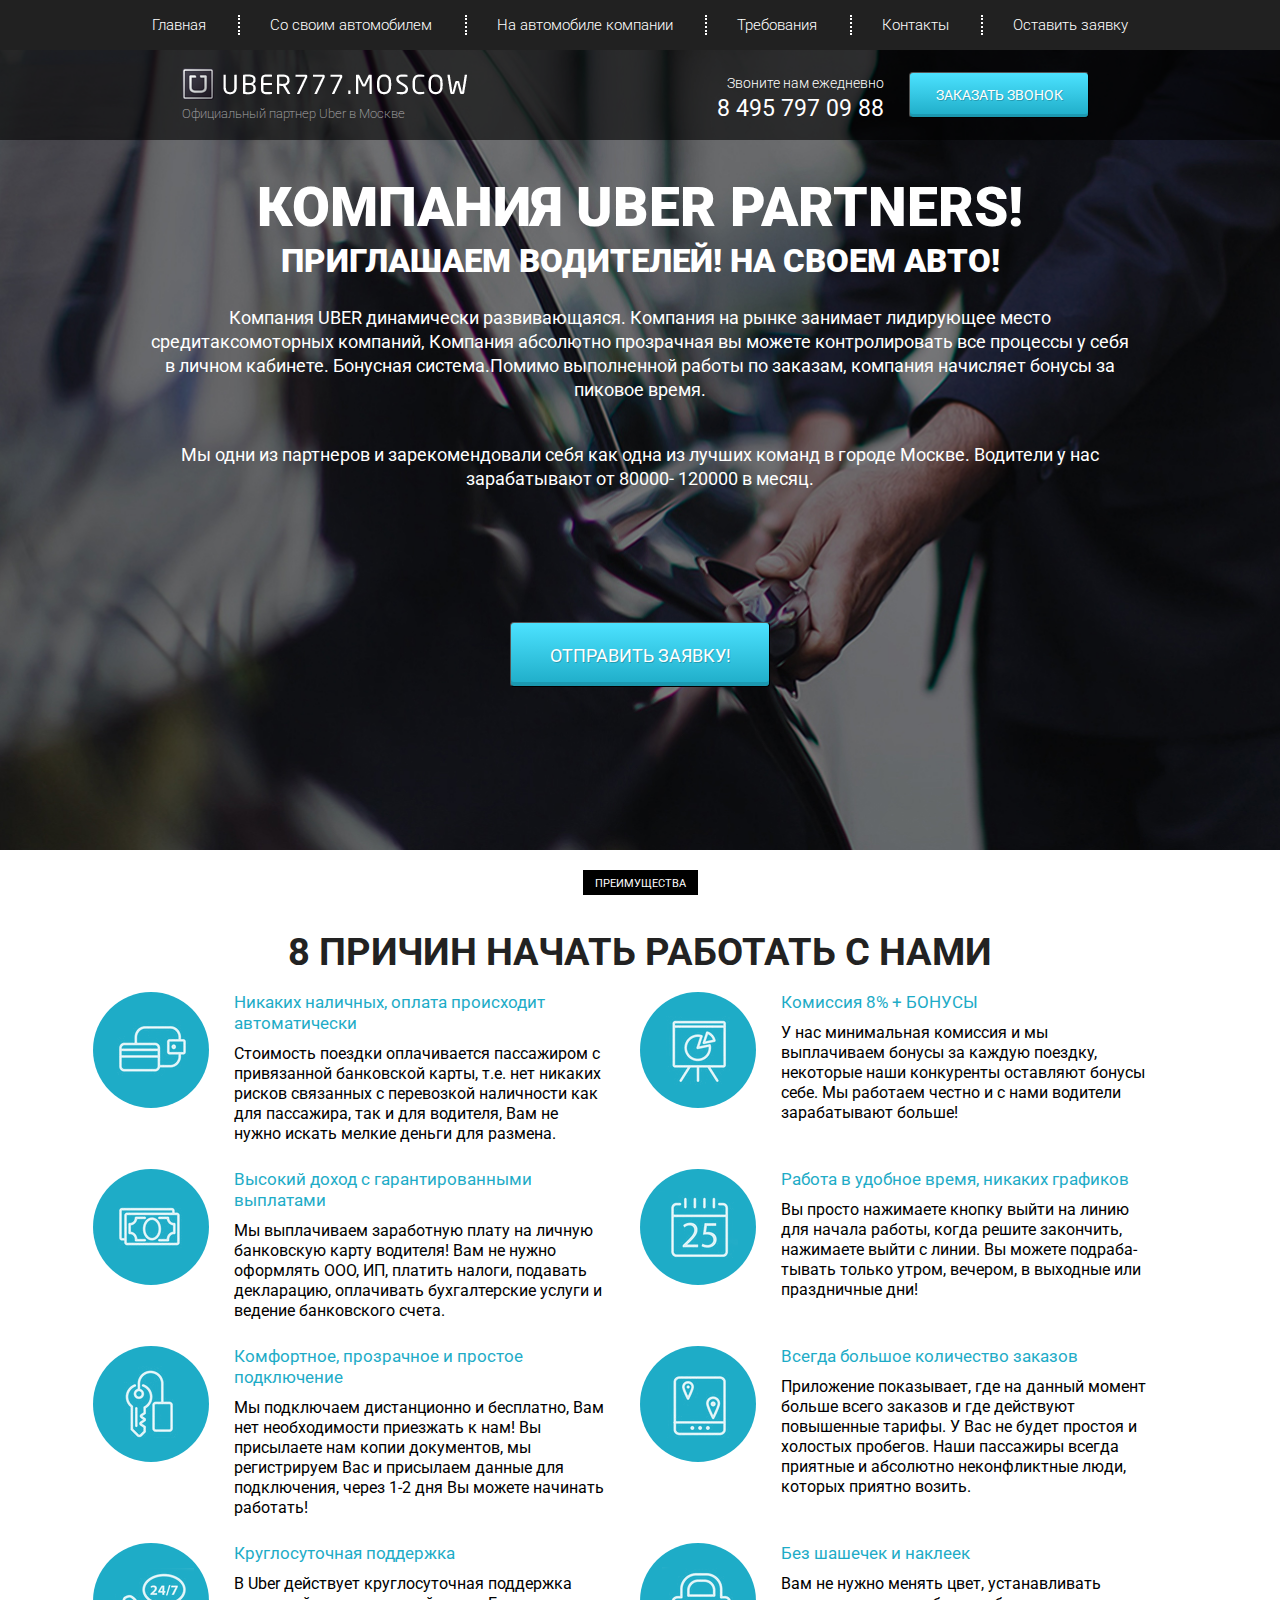
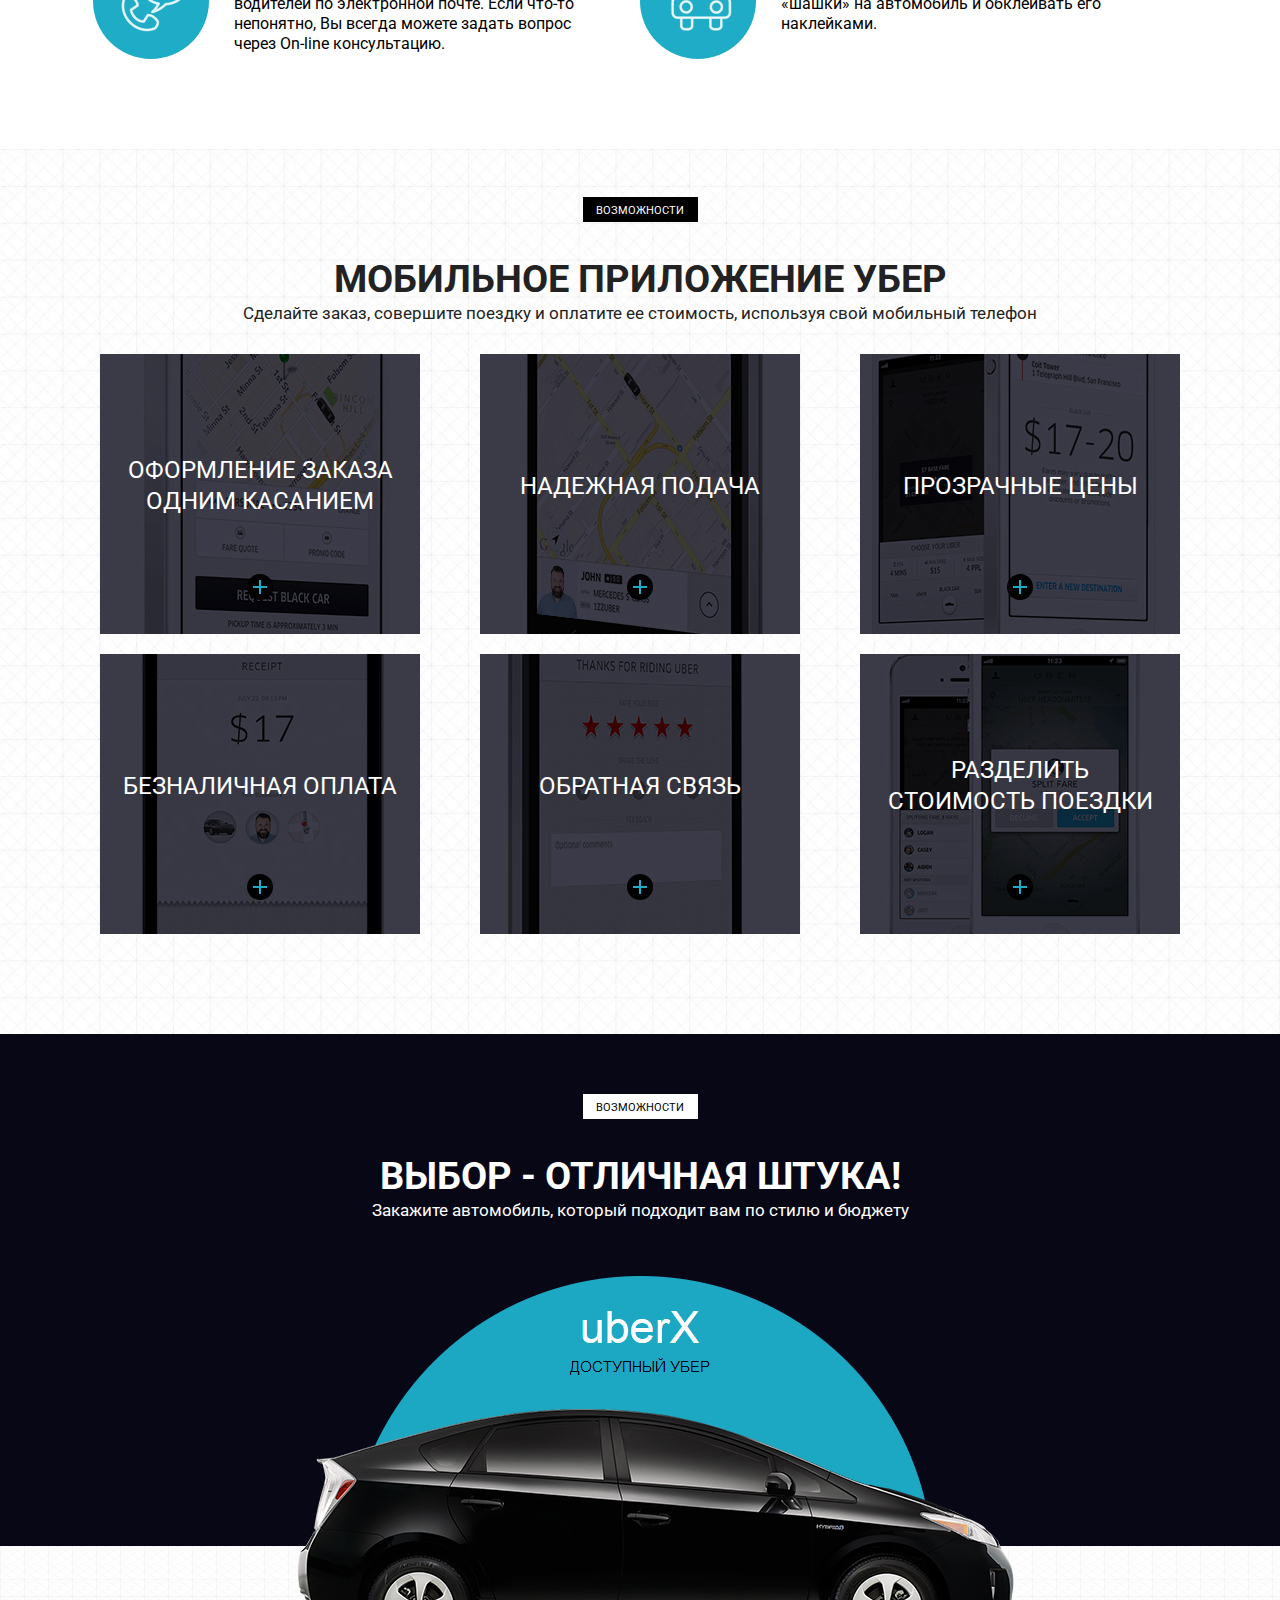
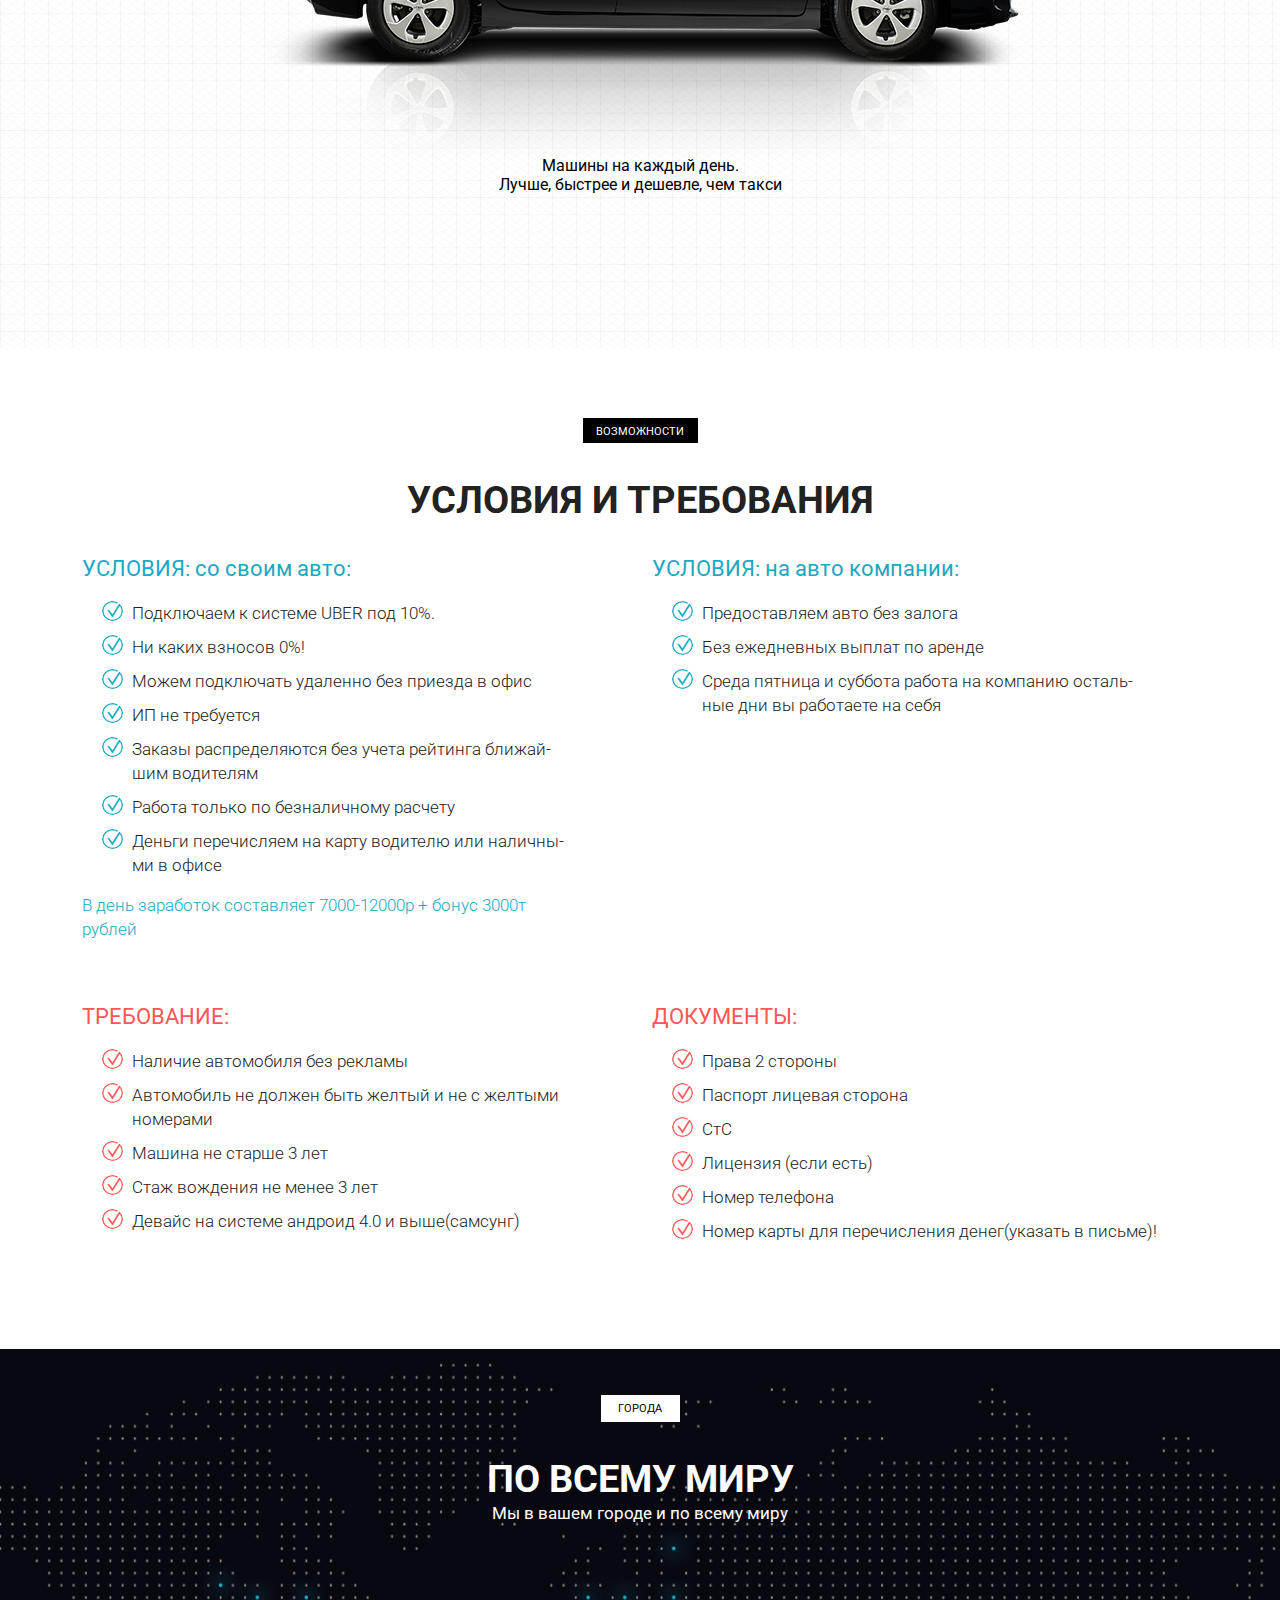
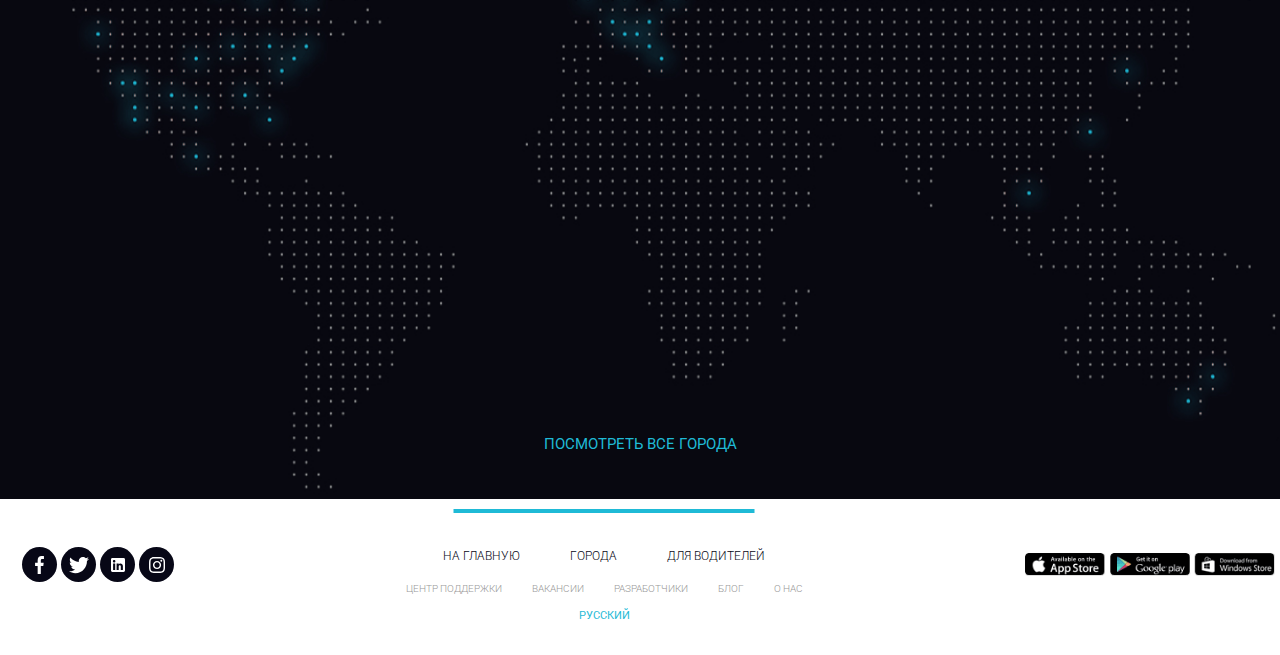
<file: src/index.html>
<!doctype html>
<html lang="ru">

<head>
  <meta charset="utf-8">
  <meta name="viewport" content="width=device-width, initial-scale=1">
  <link rel="shortcut icon" href="icons/favicon.ico" type="image/x-icon">
  <link rel="preconnect" href="https://fonts.googleapis.com">
  <link rel="preconnect" href="https://fonts.gstatic.com" crossorigin>
  <link href="https://fonts.googleapis.com/css2?family=Roboto:wght@300;400;700&display=swap" rel="stylesheet">
  <link rel="stylesheet" href="css/bootstrap-grid.min.css">
  <link rel="stylesheet" href="css/bootstrap-reboot.min.css">
  <link rel="stylesheet" href="css/style.css">
  <title>BOOTSTRAP</title>
</head>

<body>
  <header class="header">
    <div class="container">
      <nav class="menu">
        <ul class="menu__list">
          <li class="menu__list-item">
            <a href="#" class="menu__list-link">
              Главная
            </a>
          </li>
          <li class="menu__list-item">
            <a href="#require" class="menu__list-link">
              Со своим автомобилем
            </a>
          </li>
          <li class="menu__list-item">
            <a href="#require" class="menu__list-link">
              На автомобиле компании
            </a>
          </li>
          <li class="menu__list-item">
            <a href="#require" class="menu__list-link">
              Требования
            </a>
          </li>
          <li class="menu__list-item">
            <a href="#" class="menu__list-link">
              Контакты
            </a>
          </li>
          <li class="menu__list-item">
            <a href="#" class="menu__list-link">
              Оставить заявку
            </a>
          </li>
        </ul>
      </nav>
      <div class="burger">
        <span></span>
        <span></span>
        <span></span>
      </div>
    </div>
  </header>
  <section class="about" id="about">
    <div class="about__header">
      <div class="container">
        <div class="about__header-content">
          <div class="about__header-logo">
            <img class="about__header-logo-img" src="icons/logo.png" alt="Логотип">
            <p class="about__header-logo-descr">
              Официальный партнер Uber в Москве
            </p>
          </div>
          <div class="about__header-contact">
            <p class="about__header-contact-text">
              Звоните нам ежедневно
            </p>
            <a class="about__header-contact-phone" href="tel:84957970988">
              8 495 797 09 88
            </a>
          </div>
          <button class="about__header-call">
            заказать звонок
          </button>
        </div>
      </div>
    </div>
    <div class="about__content">
      <div class="container">
        <div class="about__content-wrapper">
          <h1 class="about__content-title">КОМПАНИЯ UBER PARTNERS!</h1>
          <h2 class="about__content-title-text">ПРИГЛАШАЕМ ВОДИТЕЛЕЙ! НА СВОЕМ АВТО!</h2>
          <p class="about__content-text">
            Компания UBER динамически развивающаяся. Компания на рынке занимает лидирующее место средитаксомоторных
            компаний, Компания абсолютно прозрачная вы можете контролировать все процессы у себя в личном кабинете.
            Бонуcная система.Помимо выполненной работы по заказам, компания начисляет бонусы за пиковое время.
          </p>
          <p class="about__content-text">
            Мы одни из партнеров и зарекомендовали себя как одна из лучших команд в городе Москве. Водители у нас
            зарабатывают от 80000- 120000 в месяц.
          </p>
          <button class="about__content-btn">
            ОТПРАВИТЬ ЗАЯВКУ!
          </button>
        </div>
      </div>
    </div>
  </section>
  <section class="benefits" id="benefits">
    <div class="container">
      <h6 class="title-small">преимущества</h6>
      <h5 class="title benefits__title">8 причин начать работать с нами</h5>
      <div class="row">
        <div class="benefits__content">
          <div class="benefits__content-item col-12 col-md-6">
            <div class="benefits__content-item-icon">
              <img class="benefits__content-item-icon-img" src="icons/benefits/1.png" alt="Иконка">
            </div>
            <div class="benefits__content-item-text">
              <p class="benefits__content-item-text-title">
                Никаких наличных, оплата происходит автоматически
              </p>
              <p class="benefits__content-item-text-text">
                Стоимость поездки оплачивается пассажиром с привязанной банковской карты, т.е. нет никаких рисков
                связанных с перевозкой наличности как для пассажира, так и для водителя, Вам не нужно искать мелкие
                деньги
                для размена.
              </p>
            </div>
          </div>
          <div class="benefits__content-item col-12 col-md-6">
            <div class="benefits__content-item-icon">
              <img class="benefits__content-item-icon-img" src="icons/benefits/2.png" alt="Иконка">
            </div>
            <div class="benefits__content-item-text">
              <p class="benefits__content-item-text-title">
                Комиссия 8% + БОНУСЫ
              </p>
              <p class="benefits__content-item-text-text">
                У нас минимальная комиссия и мы выплачиваем бонусы за каждую поездку, некоторые наши конкуренты
                оставляют
                бонусы себе. Мы работаем честно и с нами водители зарабатывают больше!
              </p>
            </div>
          </div>
          <div class="benefits__content-item col-12 col-md-6">
            <div class="benefits__content-item-icon">
              <img class="benefits__content-item-icon-img" src="icons/benefits/3.png" alt="Иконка">
            </div>
            <div class="benefits__content-item-text">
              <p class="benefits__content-item-text-title">
                Высокий доход с гарантированными выплатами
              </p>
              <p class="benefits__content-item-text-text">
                Мы выплачиваем заработную плату на личную банковскую карту водителя! Вам не нужно оформлять ООО, ИП,
                платить налоги, подавать декларацию, оплачивать бухгалтерские услуги и ведение банковского счета.
              </p>
            </div>
          </div>
          <div class="benefits__content-item col-12 col-md-6">
            <div class="benefits__content-item-icon">
              <img class="benefits__content-item-icon-img" src="icons/benefits/4.png" alt="Иконка">
            </div>
            <div class="benefits__content-item-text">
              <p class="benefits__content-item-text-title">
                Работа в удобное время, никаких графиков
              </p>
              <p class="benefits__content-item-text-text">
                Вы просто нажимаете кнопку выйти на линию для начала работы, когда решите закончить, нажимаете выйти с
                линии. Вы можете подраба-
                тывать только утром, вечером, в выходные или праздничные дни!
              </p>
            </div>
          </div>
          <div class="benefits__content-item col-12 col-md-6">
            <div class="benefits__content-item-icon">
              <img class="benefits__content-item-icon-img" src="icons/benefits/5.png" alt="Иконка">
            </div>
            <div class="benefits__content-item-text">
              <p class="benefits__content-item-text-title">
                Комфортное, прозрачное и простое подключение
              </p>
              <p class="benefits__content-item-text-text">
                Мы подключаем дистанционно и бесплатно, Вам нет необходимости приезжать к нам! Вы присылаете нам копии
                документов, мы регистрируем Вас и присылаем данные для подключения, через 1-2 дня Вы можете начинать
                работать!
              </p>
            </div>
          </div>
          <div class="benefits__content-item col-12 col-md-6">
            <div class="benefits__content-item-icon">
              <img class="benefits__content-item-icon-img" src="icons/benefits/6.png" alt="Иконка">
            </div>
            <div class="benefits__content-item-text">
              <p class="benefits__content-item-text-title">
                Всегда большое количество заказов
              </p>
              <p class="benefits__content-item-text-text">
                Приложение показывает, где на данный момент больше всего заказов и где действуют повышенные тарифы. У
                Вас
                не будет простоя и холостых пробегов. Наши пассажиры всегда приятные и абсолютно неконфликтные люди,
                которых приятно возить.
              </p>
            </div>
          </div>
          <div class="benefits__content-item col-12 col-md-6">
            <div class="benefits__content-item-icon">
              <img class="benefits__content-item-icon-img" src="icons/benefits/7.png" alt="Иконка">
            </div>
            <div class="benefits__content-item-text">
              <p class="benefits__content-item-text-title">
                Круглосуточная поддержка
              </p>
              <p class="benefits__content-item-text-text">
                В Uber действует круглосуточная поддержка водителей по электронной почте. Если что-то непонятно, Вы
                всегда можете задать вопрос через On-line консультацию.
              </p>
            </div>
          </div>
          <div class="benefits__content-item col-12 col-md-6">
            <div class="benefits__content-item-icon">
              <img class="benefits__content-item-icon-img" src="icons/benefits/8.png" alt="Иконка">
            </div>
            <div class="benefits__content-item-text">
              <p class="benefits__content-item-text-title">
                Без шашечек и наклеек
              </p>
              <p class="benefits__content-item-text-text">
                Вам не нужно менять цвет, устанавливать «шашки» на автомобиль и обклеивать его наклейками.
              </p>
            </div>
          </div>
        </div>
      </div>
    </div>
  </section>
  <section class="mobile" id="mobile">
    <div class="container">
      <h6 class="title-small">возможности</h6>
      <h5 class="title mobile__title">мобильное приложение убер</h5>
      <p class="title-descr">Сделайте заказ, совершите поездку и оплатите ее стоимость, используя свой мобильный телефон
      </p>
      <div class="row">
        <div class="col-md-4">
          <div class="mobile__content-item mobile__content-item_1">
            <p class="mobile__content-item-text">
              оформление заказа одним касанием
            </p>
            <a href="" class="mobile__content-item-plus">
            </a>
          </div>
        </div>
        <div class="col-md-4">
          <div class="mobile__content-item mobile__content-item_2">
            <p class="mobile__content-item-text">
              надежная подача
            </p>
            <a href="" class="mobile__content-item-plus">
            </a>
          </div>
        </div>
        <div class="col-md-4">
          <div class="mobile__content-item mobile__content-item_3">
            <p class="mobile__content-item-text">
              прозрачные цены
            </p>
            <a href="" class="mobile__content-item-plus">
            </a>
          </div>
        </div>
        <div class="col-md-4">
          <div class="mobile__content-item mobile__content-item_4">
            <p class="mobile__content-item-text">
              безналичная оплата
            </p>
            <a href="" class="mobile__content-item-plus">
            </a>
          </div>
        </div>
        <div class="col-md-4">
          <div class="mobile__content-item mobile__content-item_5">
            <p class="mobile__content-item-text">
              обратная связь
            </p>
            <a href="" class="mobile__content-item-plus">
            </a>
          </div>
        </div>
        <div class="col-md-4">
          <div class="mobile__content-item mobile__content-item_6">
            <p class="mobile__content-item-text">
              разделить<br>стоимость поездки
            </p>
            <a href="" class="mobile__content-item-plus">
            </a>
          </div>
        </div>
      </div>
    </div>
  </section>
  <section class="possibilities" id="possibilities">
    <div class="container">
      <div class="possibilities__content">
        <h6 class="title-small possibilities__title-small">возможности</h6>
        <h5 class="title possibilities__title">Выбор - отличная штука!</h5>
        <p class="title-descr possibilities__title-descr">Закажите автомобиль, который подходит вам по стилю и бюджету
        </p>
        <div class="possibilities__car">
          <img class="possibilities__car-img" src="img/car.png" alt="Машина">
        </div>
        <p class="possibilities__descr">Машины на каждый день.<br>Лучше, быстрее и дешевле, чем такси</p>
      </div>
    </div>
  </section>
  <section class="require" id="require">
    <div class="container">
      <h6 class="title-small">возможности</h6>
      <h5 class="title">условия и требования</h5>
      <div class="row">
        <div class="col-md-6">
          <div class="require__item">
            <p class="require__item-title">
              УСЛОВИЯ: со своим авто:
            </p>
            <ul class="require__item-list">
              <li>
                Подключаем к системе UBER под 10%.
              </li>
              <li>
                Ни каких взносов 0%!
              </li>
              <li>
                Можем подключать удаленно без приезда в офис
              </li>
              <li>
                ИП не требуется
              </li>
              <li>
                Заказы распределяются без учета рейтинга ближай-<br>
                шим водителям
              </li>
              <li>
                Работа только по безналичному расчету
              </li>
              <li>
                Деньги перечисляем на карту водителю или наличны-<br>
                ми в офисе
              </li>
            </ul>
            <p class="require__item-descr">
              В день заработок составляет 7000-12000р + бонус 3000т<br> рублей
            </p>
          </div>
        </div>
        <div class="col-md-6">
          <div class="require__item">
            <p class="require__item-title">
              УСЛОВИЯ: на авто компании:
            </p>
            <ul class="require__item-list">
              <li>
                Предоставляем авто без залога
              </li>
              <li>
                Без ежедневных выплат по аренде
              </li>
              <li>
                Среда пятница и суббота работа на компанию осталь-<br>
                ные дни вы работаете на себя
              </li>
            </ul>
          </div>
        </div>
        <div class="col-md-6">
          <div class="require__item require__item-nmb red-color">
            <p class="require__item-title">
              ТРЕБОВАНИЕ:
            </p>
            <ul class="require__item-list">
              <li>
                Наличие автомобиля без рекламы
              </li>
              <li>
                Автомобиль не должен быть желтый и не с желтыми<br>
                номерами
              </li>
              <li>
                Машина не старше 3 лет
              </li>
              <li>
                Стаж вождения не менее 3 лет
              </li>
              <li>
                Девайс на системе андроид 4.0 и выше(самсунг)
              </li>
            </ul>
          </div>
        </div>
        <div class="col-md-6">
          <div class="require__item require__item-nmb
          red-color">
            <p class="require__item-title">
              ДОКУМЕНТЫ:
            </p>
            <ul class="require__item-list">
              <li>
                Права 2 стороны
              </li>
              <li>
                Паспорт лицевая сторона
              </li>
              <li>
                СтС
              </li>
              <li>
                Лицензия (если есть)
              </li>
              <li>
                Номер телефона
              </li>
              <li>
                Номер карты для перечисления денег(указать в письме)!
              </li>
            </ul>
          </div>
        </div>
      </div>
    </div>
  </section>
  <section class="citys" id="citys">
    <div class="container">
      <div class="citys__content">
        <h6 class="title-small citys__title-small">города</h6>
        <h5 class="title citys__title">По всему миру</h5>
        <p class="title-descr citys__title-descr">Мы в вашем городе и по всему миру
        </p>
        <a class="citys__content-btn" href="#">посмотреть все города
        </a>
      </div>
    </div>
  </section>
  <footer class="footer">
    <div class="footer__social">
      <a class="footer__social-links" href="#">
        <img src="icons/footer/fb.svg" alt="соцсети" class="social-links-img">
      </a>
      <a class="footer__social-links" href="#">
        <img src="icons/footer/tw.svg" alt="соцсети" class="social-links-img">
      </a>
      <a class="footer__social-links" href="#">
        <img src="icons/footer/in.svg" alt="соцсети" class="footer__social-links-img">
      </a>
      <a class="footer__social-links" href="#">
        <img src="icons/footer/inst.svg" alt="соцсети" class="footer__social-links-img">
      </a>
    </div>
    <div class="container">
      <nav class="footer__menu">
        <ul class="footer__menu-main">
          <li><a href="#">на главную</a></li>
          <li><a href="#">города</a></li>
          <li><a href="#">для водителей</a></li>
        </ul>
        <ul class="footer__menu-other">
          <li><a href="#">центр поддержки</a></li>
          <li><a href="#">вакансии</a></li>
          <li><a href="#">разработчики</a></li>
          <li><a href="#">блог</a></li>
          <li><a href="#">о нас</a></li>
        </ul>
        <a class="footer__menu-link" href="#">русский</a>
      </nav>
  
    </div>
    <div class="footer__app-link">
      <a href="#">
        <img class="footer__app-link-img" src="icons/footer/links.png" alt="ссылки">
      </a>
    </div>
  </footer>

  <script src="js/main.js"></script>
</body>
</html>
</file>
<file: src/css/style.css>
/* line 1, ../work/htmlCss/ivan/two/bootstrap/src/sass/style.sass */
body {
  font-family: 'Roboto', sans-serif;
  font-style: normal;
}

/* line 1, ../work/htmlCss/ivan/two/bootstrap/src/sass/_general.sass */
.active {
  display: block !important;
}

/* line 3, ../work/htmlCss/ivan/two/bootstrap/src/sass/_general.sass */
.not-active {
  display: none;
}

/* line 5, ../work/htmlCss/ivan/two/bootstrap/src/sass/_general.sass */
.burger {
  display: none;
}

/* line 8, ../work/htmlCss/ivan/two/bootstrap/src/sass/_general.sass */
.title-small {
  width: 115px;
  height: 25px;
  font-weight: normal;
  font-size: 11px;
  line-height: 11px;
  text-transform: uppercase;
  color: #FFFFFF;
  background-color: #000000;
  padding-top: 8px;
  margin: 0 auto;
  text-align: center;
}

/* line 21, ../work/htmlCss/ivan/two/bootstrap/src/sass/_general.sass */
.title {
  font-weight: bold;
  font-size: 38px;
  line-height: 48px;
  text-transform: uppercase;
  color: #222222;
  margin: 0;
  text-align: center;
  margin-top: 33px;
}

/* line 31, ../work/htmlCss/ivan/two/bootstrap/src/sass/_general.sass */
.title-descr {
  text-align: center;
  font-style: normal;
  font-weight: normal;
  font-size: 17px;
  line-height: 21px;
  color: #222222;
  margin-bottom: 30px;
}

/* line 40, ../work/htmlCss/ivan/two/bootstrap/src/sass/_general.sass */
.header {
  height: 50px;
  background-color: #212121;
  position: sticky;
  top: 0;
  z-index: 1;
}

/* line 47, ../work/htmlCss/ivan/two/bootstrap/src/sass/_general.sass */
.menu__list {
  display: flex;
  justify-content: space-between;
  margin: 0;
  padding: 15px 70px;
}

/* line 53, ../work/htmlCss/ivan/two/bootstrap/src/sass/_general.sass */
.menu__list-item {
  list-style: none;
  padding-left: 45px;
}

/* line 57, ../work/htmlCss/ivan/two/bootstrap/src/sass/_general.sass */
.menu__list-item:first-child {
  padding: 0;
}

/* line 60, ../work/htmlCss/ivan/two/bootstrap/src/sass/_general.sass */
.menu__list-link {
  text-decoration: none;
  font-weight: 300;
  font-size: 15px;
  line-height: 20px;
  color: #FFFFFF;
}

/* line 67, ../work/htmlCss/ivan/two/bootstrap/src/sass/_general.sass */
.menu__list li + li {
  border-left: 2px dotted #fff;
}

/* line 70, ../work/htmlCss/ivan/two/bootstrap/src/sass/_general.sass */
.about {
  min-height: 800px;
  background-image: url("../img/bg/uber_bg.jpg");
  background-repeat: no-repeat;
  background-position: center center;
  background-size: cover;
}

/* line 77, ../work/htmlCss/ivan/two/bootstrap/src/sass/_general.sass */
.about__header {
  height: 90px;
  background-color: rgba(0, 0, 0, 0.6);
}

/* line 81, ../work/htmlCss/ivan/two/bootstrap/src/sass/_general.sass */
.about__header-content {
  display: flex;
  padding: 0 100px;
  align-items: center;
}

/* line 86, ../work/htmlCss/ivan/two/bootstrap/src/sass/_general.sass */
.about__header-logo {
  margin-top: 18px;
  margin-right: 400px;
}

/* line 90, ../work/htmlCss/ivan/two/bootstrap/src/sass/_general.sass */
.about__header-logo-descr {
  font-weight: 200;
  margin-top: 6px;
  font-size: 13px;
  color: #FFFFFF;
  opacity: 0.6;
}

/* line 97, ../work/htmlCss/ivan/two/bootstrap/src/sass/_general.sass */
.about__header-contact {
  margin-top: 10px;
  text-align: right;
}

/* line 101, ../work/htmlCss/ivan/two/bootstrap/src/sass/_general.sass */
.about__header-contact-text {
  font-weight: 300;
  font-size: 12px;
  line-height: 14px;
  color: #FFFFFF;
  margin: 0;
  padding-bottom: 5px;
}

/* line 109, ../work/htmlCss/ivan/two/bootstrap/src/sass/_general.sass */
.about__header-contact-phone {
  text-decoration: none;
  font-weight: 400;
  font-size: 22px;
  text-transform: uppercase;
  color: #FFFFFF;
}

/* line 116, ../work/htmlCss/ivan/two/bootstrap/src/sass/_general.sass */
.about__header-call {
  width: 180px;
  height: 46px;
  padding: 0;
  margin: 22px 0 19px 25px;
  font-weight: normal;
  font-size: 14px;
  text-transform: uppercase;
  color: #FFFFFF;
  text-shadow: 1px 1px 0px rgba(0, 0, 0, 0.21);
  background: linear-gradient(0deg, #1EACC7 0%, #4CE2FF 100%);
  box-shadow: inset 0px -3px 0px rgba(0, 0, 0, 0.12);
  border-radius: 4px;
  border-width: 1px;
}

/* line 2, ../work/htmlCss/ivan/two/bootstrap/src/sass/_mixins.sass */
.about__header-call:hover {
  background-image: none;
  background-color: #1EACC7;
}

/* line 132, ../work/htmlCss/ivan/two/bootstrap/src/sass/_general.sass */
.about__content {
  margin-top: 55px;
  text-align: center;
}

/* line 136, ../work/htmlCss/ivan/two/bootstrap/src/sass/_general.sass */
.about__content-wrapper {
  display: flex;
  flex-direction: column;
  align-items: center;
}

/* line 141, ../work/htmlCss/ivan/two/bootstrap/src/sass/_general.sass */
.about__content-title {
  font-weight: 900;
  font-size: 60px;
  line-height: 24px;
  text-transform: uppercase;
  color: #FFFFFF;
}

/* line 148, ../work/htmlCss/ivan/two/bootstrap/src/sass/_general.sass */
.about__content-title-text {
  font-weight: 900;
  font-size: 36px;
  line-height: 24px;
  text-transform: uppercase;
  color: #FFFFFF;
  margin-top: 22px;
}

/* line 156, ../work/htmlCss/ivan/two/bootstrap/src/sass/_general.sass */
.about__content-text {
  max-width: 985px;
  margin-top: 25px;
  font-weight: normal;
  font-size: 18px;
  line-height: 24px;
  color: #FFFFFF;
}

/* line 164, ../work/htmlCss/ivan/two/bootstrap/src/sass/_general.sass */
.about__content-btn {
  width: 260px;
  height: 65px;
  margin-top: 115px;
  font-weight: normal;
  font-size: 18px;
  line-height: 63px;
  text-transform: uppercase;
  color: #FFFFFF;
  text-shadow: 1px 1px 0px rgba(0, 0, 0, 0.21);
  background: linear-gradient(0deg, #1EACC7 0%, #4CE2FF 100%);
  box-shadow: inset 0px -4px 0px rgba(0, 0, 0, 0.12);
  border-radius: 4px;
  border-width: 1px;
}

/* line 2, ../work/htmlCss/ivan/two/bootstrap/src/sass/_mixins.sass */
.about__content-btn:hover {
  background-image: none;
  background-color: #1EACC7;
}

/* line 180, ../work/htmlCss/ivan/two/bootstrap/src/sass/_general.sass */
.benefits {
  padding: 20px 0 70px;
}

/* line 183, ../work/htmlCss/ivan/two/bootstrap/src/sass/_general.sass */
.benefits__title {
  margin: 33px 0 16px;
  text-align: center;
}

/* line 187, ../work/htmlCss/ivan/two/bootstrap/src/sass/_general.sass */
.benefits__content {
  display: flex;
  justify-content: center;
  flex-wrap: wrap;
  padding-right: 23px;
  padding-left: 23px;
}

/* line 194, ../work/htmlCss/ivan/two/bootstrap/src/sass/_general.sass */
.benefits__content-item {
  display: flex;
}

/* line 197, ../work/htmlCss/ivan/two/bootstrap/src/sass/_general.sass */
.benefits__content-item-icon {
  display: flex;
  justify-content: center;
  align-items: center;
  width: 116px;
  height: 116px;
  background-color: #1EACC7;
  border-radius: 100%;
  margin-right: 25px;
}

/* line 207, ../work/htmlCss/ivan/two/bootstrap/src/sass/_general.sass */
.benefits__content-item-text {
  max-width: 370px;
  font-weight: normal;
  font-size: 17px;
  line-height: 21px;
}

/* line 213, ../work/htmlCss/ivan/two/bootstrap/src/sass/_general.sass */
.benefits__content-item-text-title {
  color: #1EACC7;
  margin-bottom: 10px;
}

/* line 217, ../work/htmlCss/ivan/two/bootstrap/src/sass/_general.sass */
.benefits__content-item-text-text {
  font-size: 16px;
  line-height: 20px;
  margin-bottom: 25px;
}

/* line 222, ../work/htmlCss/ivan/two/bootstrap/src/sass/_general.sass */
.mobile {
  min-height: 865px;
  padding: 48px 0 80px;
  background-image: url("../img/bg/mobile_bg.jpg");
  background-position: center center;
  background-repeat: no-repeat;
  background-size: cover;
}

/* line 230, ../work/htmlCss/ivan/two/bootstrap/src/sass/_general.sass */
.mobile__content-item {
  width: 320px;
  height: 280px;
  margin: 0 auto;
  margin-bottom: 20px;
  display: flex;
  flex-direction: column;
  justify-content: center;
  align-items: center;
  text-align: center;
  position: relative;
}

/* line 241, ../work/htmlCss/ivan/two/bootstrap/src/sass/_general.sass */
.mobile__content-item_1 {
  background-image: url("../img/bg/mobile-app_bg/1.jpg");
}

/* line 243, ../work/htmlCss/ivan/two/bootstrap/src/sass/_general.sass */
.mobile__content-item_2 {
  background-image: url("../img/bg/mobile-app_bg/2.jpg");
}

/* line 245, ../work/htmlCss/ivan/two/bootstrap/src/sass/_general.sass */
.mobile__content-item_3 {
  background-image: url("../img/bg/mobile-app_bg/3.jpg");
}

/* line 247, ../work/htmlCss/ivan/two/bootstrap/src/sass/_general.sass */
.mobile__content-item_4 {
  background-image: url("../img/bg/mobile-app_bg/4.jpg");
}

/* line 249, ../work/htmlCss/ivan/two/bootstrap/src/sass/_general.sass */
.mobile__content-item_5 {
  background-image: url("../img/bg/mobile-app_bg/5.jpg");
}

/* line 251, ../work/htmlCss/ivan/two/bootstrap/src/sass/_general.sass */
.mobile__content-item_6 {
  background-image: url("../img/bg/mobile-app_bg/6.jpg");
}

/* line 253, ../work/htmlCss/ivan/two/bootstrap/src/sass/_general.sass */
.mobile__content-item-text {
  font-weight: normal;
  font-size: 24px;
  line-height: 31px;
  text-transform: uppercase;
  color: #FFFFFF;
}

/* line 259, ../work/htmlCss/ivan/two/bootstrap/src/sass/_general.sass */
.mobile__content-item-plus {
  width: 26px;
  height: 26px;
  background-color: #000;
  border-radius: 50%;
  display: flex;
  justify-content: center;
  align-items: center;
  position: absolute;
  bottom: 34px;
  transition: 0.1s all;
}

/* line 270, ../work/htmlCss/ivan/two/bootstrap/src/sass/_general.sass */
.mobile__content-item-plus:before {
  content: '';
  display: block;
  width: 14px;
  height: 2px;
  background-color: #1EACC7;
  transition: 0.5s all;
}

/* line 277, ../work/htmlCss/ivan/two/bootstrap/src/sass/_general.sass */
.mobile__content-item-plus:after {
  content: '';
  position: absolute;
  display: block;
  height: 14px;
  width: 2px;
  background-color: #1EACC7;
  transition: 0.5s all;
}

/* line 286, ../work/htmlCss/ivan/two/bootstrap/src/sass/_general.sass */
.mobile__content-item-plus:hover:before, .mobile__content-item-plus:hover:after {
  background-color: #FF5656;
}

/* line 288, ../work/htmlCss/ivan/two/bootstrap/src/sass/_general.sass */
.mobile__content-item-plus:hover {
  border: 2px solid #FF5656;
}

/* line 291, ../work/htmlCss/ivan/two/bootstrap/src/sass/_general.sass */
.possibilities {
  min-height: 900px;
  padding: 60px 0 138px;
  background-color: #070716;
  background-image: url("../img/bg/mobile_bg.jpg");
  background-size: 100% 44%;
  background-position: bottom;
  background-repeat: no-repeat;
}

/* line 299, ../work/htmlCss/ivan/two/bootstrap/src/sass/_general.sass */
.possibilities__title-small {
  color: #000000;
  background-color: #ffffff;
}

/* line 302, ../work/htmlCss/ivan/two/bootstrap/src/sass/_general.sass */
.possibilities__title {
  color: #fff;
}

/* line 304, ../work/htmlCss/ivan/two/bootstrap/src/sass/_general.sass */
.possibilities__title-descr {
  color: #fff;
  margin-bottom: 55px;
}

/* line 307, ../work/htmlCss/ivan/two/bootstrap/src/sass/_general.sass */
.possibilities__content {
  display: flex;
  flex-direction: column;
  align-items: center;
}

/* line 311, ../work/htmlCss/ivan/two/bootstrap/src/sass/_general.sass */
.possibilities__descr {
  text-align: center;
}

/* line 316, ../work/htmlCss/ivan/two/bootstrap/src/sass/_general.sass */
.require {
  padding: 70px 0 90px;
}

/* line 318, ../work/htmlCss/ivan/two/bootstrap/src/sass/_general.sass */
.require__item {
  margin: 33px 0 31px;
}

/* line 320, ../work/htmlCss/ivan/two/bootstrap/src/sass/_general.sass */
.require__item-nmb {
  margin-bottom: 0;
}

/* line 322, ../work/htmlCss/ivan/two/bootstrap/src/sass/_general.sass */
.require__item-title {
  margin-bottom: 20px;
  font-weight: 400;
  font-size: 22px;
  line-height: 24px;
  color: #1CA8C3;
}

/* line 328, ../work/htmlCss/ivan/two/bootstrap/src/sass/_general.sass */
.require__item-list {
  list-style: none;
  padding-left: 50px;
}

/* line 331, ../work/htmlCss/ivan/two/bootstrap/src/sass/_general.sass */
.require__item-list li {
  margin-bottom: 10px;
  font-weight: 300;
  font-size: 17px;
  line-height: 24px;
  color: #222222;
  position: relative;
}

/* line 338, ../work/htmlCss/ivan/two/bootstrap/src/sass/_general.sass */
.require__item-list li:before {
  content: '';
  position: absolute;
  left: -30px;
  width: 21px;
  height: 20px;
  border-radius: 50%;
  background: url("../icons/check-blue.svg") center center/cover no-repeat;
}

/* line 347, ../work/htmlCss/ivan/two/bootstrap/src/sass/_general.sass */
.require__item-descr {
  font-weight: 300;
  font-size: 17px;
  line-height: 24px;
  color: #1CA8C3;
}

/* line 354, ../work/htmlCss/ivan/two/bootstrap/src/sass/_general.sass */
.require .red-color .require__item-title {
  color: #FF5656;
}

/* line 358, ../work/htmlCss/ivan/two/bootstrap/src/sass/_general.sass */
.require .red-color .require__item-list li:before {
  background: url("../icons/check-red.svg") center center/cover no-repeat;
}

/* line 361, ../work/htmlCss/ivan/two/bootstrap/src/sass/_general.sass */
.citys {
  min-height: 716px;
  background: url("../img/bg/world_bg.jpg") center center/cover no-repeat;
  padding: 46px 0 21px;
}

/* line 365, ../work/htmlCss/ivan/two/bootstrap/src/sass/_general.sass */
.citys__title-small {
  width: 79px;
  height: 27px;
  color: #000000;
  background-color: #ffffff;
}

/* line 370, ../work/htmlCss/ivan/two/bootstrap/src/sass/_general.sass */
.citys__title {
  color: #fff;
}

/* line 372, ../work/htmlCss/ivan/two/bootstrap/src/sass/_general.sass */
.citys__title-descr {
  color: #fff;
}

/* line 374, ../work/htmlCss/ivan/two/bootstrap/src/sass/_general.sass */
.citys__content {
  display: flex;
  flex-direction: column;
  align-items: center;
}

/* line 378, ../work/htmlCss/ivan/two/bootstrap/src/sass/_general.sass */
.citys__content-btn {
  text-decoration: none;
  margin-top: 456px;
  width: 223px;
  height: 68px;
  text-align: center;
  font-size: 15px;
  line-height: 68px;
  text-transform: uppercase;
  color: #1FBAD6;
}

/* line 389, ../work/htmlCss/ivan/two/bootstrap/src/sass/_general.sass */
.footer {
  display: flex;
  justify-content: space-between;
  max-height: 156px;
  padding: 10px 0 35px;
}

/* line 394, ../work/htmlCss/ivan/two/bootstrap/src/sass/_general.sass */
.footer__social {
  display: flex;
  align-items: center;
  margin-left: 22px;
}

/* line 398, ../work/htmlCss/ivan/two/bootstrap/src/sass/_general.sass */
.footer__social-links {
  display: flex;
  justify-content: center;
  align-items: center;
  width: 35px;
  height: 35px;
  border-radius: 50%;
  background-color: #070716;
  margin-right: 5px;
}

/* line 407, ../work/htmlCss/ivan/two/bootstrap/src/sass/_general.sass */
.footer__menu {
  text-align: center;
  margin-left: 150px;
  padding-top: 30px;
  position: relative;
}

/* line 412, ../work/htmlCss/ivan/two/bootstrap/src/sass/_general.sass */
.footer__menu:before {
  content: '';
  position: absolute;
  top: 0;
  left: 50%;
  transform: translateX(-50%);
  width: 301px;
  height: 4px;
  background-color: #1FBAD6;
}

/* line 421, ../work/htmlCss/ivan/two/bootstrap/src/sass/_general.sass */
.footer__menu-main {
  display: flex;
  justify-content: center;
  list-style: none;
  font-weight: 300;
  font-size: 15px;
  text-transform: uppercase;
  padding: 0;
  margin: 0;
  text-decoration: none;
}

/* line 431, ../work/htmlCss/ivan/two/bootstrap/src/sass/_general.sass */
.footer__menu-main a {
  text-decoration: none;
  color: #070716;
}

/* line 434, ../work/htmlCss/ivan/two/bootstrap/src/sass/_general.sass */
.footer__menu-main li {
  padding: 10px 25px;
}

/* line 436, ../work/htmlCss/ivan/two/bootstrap/src/sass/_general.sass */
.footer__menu-other {
  display: flex;
  justify-content: center;
  list-style: none;
  font-weight: 300;
  font-size: 11px;
  text-transform: uppercase;
  padding: 0;
  margin: 0;
}

/* line 445, ../work/htmlCss/ivan/two/bootstrap/src/sass/_general.sass */
.footer__menu-other a {
  text-decoration: none;
  color: #999999;
}

/* line 448, ../work/htmlCss/ivan/two/bootstrap/src/sass/_general.sass */
.footer__menu-other li {
  padding: 10px 15px;
}

/* line 450, ../work/htmlCss/ivan/two/bootstrap/src/sass/_general.sass */
.footer__menu-link {
  font-size: 11px;
  text-decoration: none;
  text-transform: uppercase;
  color: #1FBAD6;
}

/* line 455, ../work/htmlCss/ivan/two/bootstrap/src/sass/_general.sass */
.footer__app-link {
  display: flex;
  align-items: center;
  margin-right: 22px;
}

@media (max-width: 1400px) {
  /* line 2, ../work/htmlCss/ivan/two/bootstrap/src/sass/_media.sass */
  .burger {
    display: none;
  }
  /* line 5, ../work/htmlCss/ivan/two/bootstrap/src/sass/_media.sass */
  .about__header-contact-text {
    font-size: 14px;
  }
  /* line 7, ../work/htmlCss/ivan/two/bootstrap/src/sass/_media.sass */
  .about__header-contact-phone {
    font-size: 23px;
  }
  /* line 9, ../work/htmlCss/ivan/two/bootstrap/src/sass/_media.sass */
  .about__header-logo {
    margin-right: 250px;
  }
  /* line 11, ../work/htmlCss/ivan/two/bootstrap/src/sass/_media.sass */
  .about__content-title {
    font-size: 55px;
  }
  /* line 13, ../work/htmlCss/ivan/two/bootstrap/src/sass/_media.sass */
  .about__content-title-text {
    font-size: 33px;
  }
  /* line 16, ../work/htmlCss/ivan/two/bootstrap/src/sass/_media.sass */
  .menu__list-item {
    padding-left: 30px;
  }
  /* line 19, ../work/htmlCss/ivan/two/bootstrap/src/sass/_media.sass */
  .footer__social {
    margin-right: 5px;
  }
  /* line 21, ../work/htmlCss/ivan/two/bootstrap/src/sass/_media.sass */
  .footer__social-links {
    margin-right: 4px;
  }
  /* line 23, ../work/htmlCss/ivan/two/bootstrap/src/sass/_media.sass */
  .footer__app-link {
    margin-right: 5px;
  }
  /* line 25, ../work/htmlCss/ivan/two/bootstrap/src/sass/_media.sass */
  .footer__app-link-img {
    width: 250px;
  }
  /* line 27, ../work/htmlCss/ivan/two/bootstrap/src/sass/_media.sass */
  .footer__menu-main {
    font-size: 12px;
  }
  /* line 29, ../work/htmlCss/ivan/two/bootstrap/src/sass/_media.sass */
  .footer__menu-other {
    font-size: 10px;
  }
  /* line 31, ../work/htmlCss/ivan/two/bootstrap/src/sass/_media.sass */
  .footer__menu {
    margin-left: 0;
  }
}

@media (max-width: 1200px) {
  /* line 36, ../work/htmlCss/ivan/two/bootstrap/src/sass/_media.sass */
  .about__header-logo {
    margin-right: 88px;
  }
  /* line 38, ../work/htmlCss/ivan/two/bootstrap/src/sass/_media.sass */
  .about__header-contact-text {
    font-size: 13px;
  }
  /* line 40, ../work/htmlCss/ivan/two/bootstrap/src/sass/_media.sass */
  .about__header-contact-phone {
    font-size: 20px;
  }
  /* line 43, ../work/htmlCss/ivan/two/bootstrap/src/sass/_media.sass */
  .menu__list {
    padding: 12px 30px;
  }
  /* line 45, ../work/htmlCss/ivan/two/bootstrap/src/sass/_media.sass */
  .menu__list-item {
    padding-left: 20px;
  }
  /* line 48, ../work/htmlCss/ivan/two/bootstrap/src/sass/_media.sass */
  .benefits__content-item {
    flex-direction: column;
    align-items: center;
  }
  /* line 51, ../work/htmlCss/ivan/two/bootstrap/src/sass/_media.sass */
  .benefits__content-item-icon {
    width: 100px;
    height: 100px;
  }
  /* line 54, ../work/htmlCss/ivan/two/bootstrap/src/sass/_media.sass */
  .benefits__content-item-text {
    max-width: 300px;
  }
  /* line 56, ../work/htmlCss/ivan/two/bootstrap/src/sass/_media.sass */
  .benefits__content-item-text-title {
    margin-top: 10px;
  }
  /* line 59, ../work/htmlCss/ivan/two/bootstrap/src/sass/_media.sass */
  .mobile__content-item {
    width: 300px;
  }
  /* line 62, ../work/htmlCss/ivan/two/bootstrap/src/sass/_media.sass */
  .footer__social {
    margin-right: 5px;
  }
  /* line 64, ../work/htmlCss/ivan/two/bootstrap/src/sass/_media.sass */
  .footer__social-links {
    margin-right: 4px;
  }
  /* line 66, ../work/htmlCss/ivan/two/bootstrap/src/sass/_media.sass */
  .footer__app-link {
    margin-right: 5px;
  }
  /* line 68, ../work/htmlCss/ivan/two/bootstrap/src/sass/_media.sass */
  .footer__app-link-img {
    width: 250px;
  }
  /* line 70, ../work/htmlCss/ivan/two/bootstrap/src/sass/_media.sass */
  .footer__menu-main {
    font-size: 12px;
  }
  /* line 72, ../work/htmlCss/ivan/two/bootstrap/src/sass/_media.sass */
  .footer__menu-other {
    font-size: 10px;
  }
  /* line 74, ../work/htmlCss/ivan/two/bootstrap/src/sass/_media.sass */
  .footer__menu {
    margin-left: 0;
  }
}

@media (max-width: 991px) {
  /* line 79, ../work/htmlCss/ivan/two/bootstrap/src/sass/_media.sass */
  .menu__list {
    padding: 14px 12px;
  }
  /* line 81, ../work/htmlCss/ivan/two/bootstrap/src/sass/_media.sass */
  .menu__list-link {
    font-size: 12px;
    line-height: 10px;
  }
  /* line 84, ../work/htmlCss/ivan/two/bootstrap/src/sass/_media.sass */
  .menu__list-item {
    padding-left: 12px;
  }
  /* line 86, ../work/htmlCss/ivan/two/bootstrap/src/sass/_media.sass */
  .about {
    min-height: 720px;
  }
  /* line 88, ../work/htmlCss/ivan/two/bootstrap/src/sass/_media.sass */
  .about__header-logo {
    margin-right: 85px;
  }
  /* line 90, ../work/htmlCss/ivan/two/bootstrap/src/sass/_media.sass */
  .about__header-logo-img {
    width: 250px;
  }
  /* line 92, ../work/htmlCss/ivan/two/bootstrap/src/sass/_media.sass */
  .about__header-call {
    width: 170px;
  }
  /* line 94, ../work/htmlCss/ivan/two/bootstrap/src/sass/_media.sass */
  .about__header-content {
    padding: 0 20px;
  }
  /* line 97, ../work/htmlCss/ivan/two/bootstrap/src/sass/_media.sass */
  .about__header-contact-text {
    font-size: 11px;
  }
  /* line 99, ../work/htmlCss/ivan/two/bootstrap/src/sass/_media.sass */
  .about__header-contact-phone {
    font-size: 15px;
  }
  /* line 102, ../work/htmlCss/ivan/two/bootstrap/src/sass/_media.sass */
  .about__content-title {
    font-size: 35px;
  }
  /* line 104, ../work/htmlCss/ivan/two/bootstrap/src/sass/_media.sass */
  .about__content-title-text {
    font-size: 25px;
  }
  /* line 106, ../work/htmlCss/ivan/two/bootstrap/src/sass/_media.sass */
  .about__content-text {
    font-size: 15px;
  }
  /* line 108, ../work/htmlCss/ivan/two/bootstrap/src/sass/_media.sass */
  .about__content-btn {
    margin-top: 80px;
  }
  /* line 110, ../work/htmlCss/ivan/two/bootstrap/src/sass/_media.sass */
  .benefits {
    padding: 20px 0 40px;
  }
  /* line 112, ../work/htmlCss/ivan/two/bootstrap/src/sass/_media.sass */
  .benefits__title {
    margin: 20px 0 12px;
    font-size: 30px;
  }
  /* line 116, ../work/htmlCss/ivan/two/bootstrap/src/sass/_media.sass */
  .benefits__content-item-text {
    font-size: 15px;
  }
  /* line 118, ../work/htmlCss/ivan/two/bootstrap/src/sass/_media.sass */
  .benefits__content-item-text-text {
    font-size: 13px;
  }
  /* line 120, ../work/htmlCss/ivan/two/bootstrap/src/sass/_media.sass */
  .benefits__content-item-icon {
    width: 90px;
    height: 90px;
  }
  /* line 123, ../work/htmlCss/ivan/two/bootstrap/src/sass/_media.sass */
  .mobile {
    min-height: 800px;
  }
  /* line 125, ../work/htmlCss/ivan/two/bootstrap/src/sass/_media.sass */
  .mobile__title {
    font-size: 35px;
  }
  /* line 127, ../work/htmlCss/ivan/two/bootstrap/src/sass/_media.sass */
  .mobile__content-item {
    width: 230px;
    height: 230px;
  }
  /* line 130, ../work/htmlCss/ivan/two/bootstrap/src/sass/_media.sass */
  .mobile__content-item-text {
    font-size: 16px;
  }
  /* line 132, ../work/htmlCss/ivan/two/bootstrap/src/sass/_media.sass */
  .possibilities {
    min-height: 700px;
    padding: 60px 0 70px;
  }
  /* line 135, ../work/htmlCss/ivan/two/bootstrap/src/sass/_media.sass */
  .possibilities__title {
    font-size: 30px;
  }
  /* line 137, ../work/htmlCss/ivan/two/bootstrap/src/sass/_media.sass */
  .possibilities__car-img {
    max-width: 600px;
  }
  /* line 139, ../work/htmlCss/ivan/two/bootstrap/src/sass/_media.sass */
  .require {
    gipadding: 30px 0 60px;
  }
  /* line 142, ../work/htmlCss/ivan/two/bootstrap/src/sass/_media.sass */
  .footer__social {
    margin-right: 5px;
  }
  /* line 144, ../work/htmlCss/ivan/two/bootstrap/src/sass/_media.sass */
  .footer__social-links {
    margin-right: 4px;
    width: 25px;
    height: 25px;
  }
  /* line 148, ../work/htmlCss/ivan/two/bootstrap/src/sass/_media.sass */
  .footer__app-link {
    margin-right: 5px;
  }
  /* line 150, ../work/htmlCss/ivan/two/bootstrap/src/sass/_media.sass */
  .footer__app-link-img {
    width: 150px;
  }
  /* line 152, ../work/htmlCss/ivan/two/bootstrap/src/sass/_media.sass */
  .footer__menu-main {
    font-size: 12px;
  }
  /* line 154, ../work/htmlCss/ivan/two/bootstrap/src/sass/_media.sass */
  .footer__menu-other {
    font-size: 10px;
  }
  /* line 156, ../work/htmlCss/ivan/two/bootstrap/src/sass/_media.sass */
  .footer__menu-other li {
    padding: 10px 10px;
  }
}

@media (max-width: 767px) {
  /* line 160, ../work/htmlCss/ivan/two/bootstrap/src/sass/_media.sass */
  .header {
    position: sticky;
    height: 32px;
  }
  /* line 163, ../work/htmlCss/ivan/two/bootstrap/src/sass/_media.sass */
  .burger {
    display: block;
    position: absolute;
    right: 10px;
    top: 50%;
    transform: translateY(-50%);
    cursor: pointer;
    width: 26px;
    height: 12px;
  }
  /* line 172, ../work/htmlCss/ivan/two/bootstrap/src/sass/_media.sass */
  .burger span {
    display: block;
    width: 100%;
    height: 2px;
    margin-bottom: 2px;
    background-color: #fff;
    transition: all .5s;
  }
  /* line 180, ../work/htmlCss/ivan/two/bootstrap/src/sass/_media.sass */
  .burger_active span {
    margin-bottom: -2px;
  }
  /* line 182, ../work/htmlCss/ivan/two/bootstrap/src/sass/_media.sass */
  .burger_active span:nth-child(1) {
    transform: translateY(5px) rotate(-45deg);
  }
  /* line 184, ../work/htmlCss/ivan/two/bootstrap/src/sass/_media.sass */
  .burger_active span:nth-child(2) {
    display: none;
  }
  /* line 186, ../work/htmlCss/ivan/two/bootstrap/src/sass/_media.sass */
  .burger_active span:nth-child(3) {
    transform: translateY(5px) rotate(45deg);
  }
  /* line 190, ../work/htmlCss/ivan/two/bootstrap/src/sass/_media.sass */
  .menu__list {
    position: fixed;
    flex-direction: column;
    align-items: flex-start;
    justify-content: center;
    top: 0;
    left: -100%;
    width: 50%;
    height: 100vh;
    background-color: rgba(0, 0, 0, 0.9);
    transition: all .7s;
  }
  /* line 201, ../work/htmlCss/ivan/two/bootstrap/src/sass/_media.sass */
  .menu__list_active {
    left: 0;
  }
  /* line 203, ../work/htmlCss/ivan/two/bootstrap/src/sass/_media.sass */
  .menu__list li + li {
    border: none;
  }
  /* line 205, ../work/htmlCss/ivan/two/bootstrap/src/sass/_media.sass */
  .menu__list-item {
    padding: 20px 3px;
  }
  /* line 207, ../work/htmlCss/ivan/two/bootstrap/src/sass/_media.sass */
  .menu__list-item:first-child {
    padding: 20px 5px;
  }
  /* line 209, ../work/htmlCss/ivan/two/bootstrap/src/sass/_media.sass */
  .menu__list-link {
    font-size: 20px;
    padding: 20px 0px;
  }
  /* line 212, ../work/htmlCss/ivan/two/bootstrap/src/sass/_media.sass */
  .about {
    min-height: 430px;
  }
  /* line 214, ../work/htmlCss/ivan/two/bootstrap/src/sass/_media.sass */
  .about__header {
    height: 62px;
    position: relative;
  }
  /* line 217, ../work/htmlCss/ivan/two/bootstrap/src/sass/_media.sass */
  .about__header-content {
    display: flex;
    justify-content: center;
  }
  /* line 220, ../work/htmlCss/ivan/two/bootstrap/src/sass/_media.sass */
  .about__header-logo {
    margin-top: 0;
  }
  /* line 222, ../work/htmlCss/ivan/two/bootstrap/src/sass/_media.sass */
  .about__header-logo-img {
    width: 130px;
    position: absolute;
    left: 5%;
    top: 38%;
  }
  /* line 227, ../work/htmlCss/ivan/two/bootstrap/src/sass/_media.sass */
  .about__header-logo-descr {
    display: none;
  }
  /* line 229, ../work/htmlCss/ivan/two/bootstrap/src/sass/_media.sass */
  .about__header-contact-text {
    display: none;
  }
  /* line 231, ../work/htmlCss/ivan/two/bootstrap/src/sass/_media.sass */
  .about__header-contact-phone {
    font-size: 12px;
    position: absolute;
    top: 20%;
    right: 15%;
  }
  /* line 236, ../work/htmlCss/ivan/two/bootstrap/src/sass/_media.sass */
  .about__header-call {
    margin: 0;
    width: 110px;
    height: 22px;
    font-size: 10px;
    position: absolute;
    top: 50%;
    right: 12%;
  }
  /* line 245, ../work/htmlCss/ivan/two/bootstrap/src/sass/_media.sass */
  .about__content-title {
    font-size: 30px;
    line-height: 35px;
  }
  /* line 248, ../work/htmlCss/ivan/two/bootstrap/src/sass/_media.sass */
  .about__content-title-text {
    margin-top: 5px;
    font-size: 20px;
    line-height: 25px;
  }
  /* line 252, ../work/htmlCss/ivan/two/bootstrap/src/sass/_media.sass */
  .about__content-text {
    display: none;
  }
  /* line 254, ../work/htmlCss/ivan/two/bootstrap/src/sass/_media.sass */
  .about__content-btn {
    margin-top: 70px;
    font-size: 16px;
    line-height: 50px;
    width: 210px;
    height: 50px;
  }
  /* line 261, ../work/htmlCss/ivan/two/bootstrap/src/sass/_media.sass */
  .benefits__title {
    font-size: 16px;
    line-height: 16px;
  }
  /* line 264, ../work/htmlCss/ivan/two/bootstrap/src/sass/_media.sass */
  .benefits__content {
    padding-right: 16px;
    padding-left: 16px;
  }
  /* line 267, ../work/htmlCss/ivan/two/bootstrap/src/sass/_media.sass */
  .benefits__content-item-text-title {
    margin-bottom: 0;
    font-size: 16px;
    line-height: 21px;
  }
  /* line 271, ../work/htmlCss/ivan/two/bootstrap/src/sass/_media.sass */
  .benefits__content-item-text-text {
    font-size: 16px;
    line-height: 21px;
  }
  /* line 274, ../work/htmlCss/ivan/two/bootstrap/src/sass/_media.sass */
  .title {
    margin-top: 16px;
  }
  /* line 277, ../work/htmlCss/ivan/two/bootstrap/src/sass/_media.sass */
  .title-descr {
    font-size: 14px;
    line-height: 21px;
    margin-bottom: 27px;
  }
  /* line 281, ../work/htmlCss/ivan/two/bootstrap/src/sass/_media.sass */
  .mobile {
    padding: 25px 0 40px;
  }
  /* line 283, ../work/htmlCss/ivan/two/bootstrap/src/sass/_media.sass */
  .mobile__title {
    font-size: 16px;
    line-height: 16px;
  }
  /* line 286, ../work/htmlCss/ivan/two/bootstrap/src/sass/_media.sass */
  .mobile__content-item {
    width: 290px;
    height: 254px;
  }
  /* line 289, ../work/htmlCss/ivan/two/bootstrap/src/sass/_media.sass */
  .mobile__content-item-text {
    font-size: 18px;
  }
  /* line 291, ../work/htmlCss/ivan/two/bootstrap/src/sass/_media.sass */
  .possibilities {
    background-image: none;
    min-height: 200px;
    padding: 25px 0 30px;
  }
  /* line 295, ../work/htmlCss/ivan/two/bootstrap/src/sass/_media.sass */
  .possibilities__title {
    display: none;
  }
  /* line 297, ../work/htmlCss/ivan/two/bootstrap/src/sass/_media.sass */
  .possibilities__title-descr {
    display: none;
  }
  /* line 299, ../work/htmlCss/ivan/two/bootstrap/src/sass/_media.sass */
  .possibilities__car-img {
    max-width: 300px;
    margin-top: 20px;
  }
  /* line 302, ../work/htmlCss/ivan/two/bootstrap/src/sass/_media.sass */
  .possibilities__descr {
    color: #fff;
    font-size: 17px;
    line-height: 24px;
    max-width: 270px;
  }
  /* line 307, ../work/htmlCss/ivan/two/bootstrap/src/sass/_media.sass */
  .require {
    padding: 20px 0 30px;
  }
  /* line 309, ../work/htmlCss/ivan/two/bootstrap/src/sass/_media.sass */
  .require__item {
    margin: 30px 0 0px;
  }
  /* line 311, ../work/htmlCss/ivan/two/bootstrap/src/sass/_media.sass */
  .require__item-list {
    padding-left: 30px;
    font-size: 16px;
    line-height: 24px;
  }
  /* line 315, ../work/htmlCss/ivan/two/bootstrap/src/sass/_media.sass */
  .require__item-list li {
    margin-bottom: 0;
  }
  /* line 317, ../work/htmlCss/ivan/two/bootstrap/src/sass/_media.sass */
  .require__item-descr {
    font-size: 16px;
    line-height: 24px;
    margin-bottom: 0;
  }
  /* line 321, ../work/htmlCss/ivan/two/bootstrap/src/sass/_media.sass */
  .citys {
    min-height: 300px;
    padding: 24px 0 20px;
  }
  /* line 324, ../work/htmlCss/ivan/two/bootstrap/src/sass/_media.sass */
  .citys__title {
    font-size: 16px;
    line-height: 16px;
    margin-bottom: 11px;
  }
  /* line 328, ../work/htmlCss/ivan/two/bootstrap/src/sass/_media.sass */
  .citys__title-descr {
    font-size: 14px;
    line-height: 21px;
  }
  /* line 331, ../work/htmlCss/ivan/two/bootstrap/src/sass/_media.sass */
  .citys__content-btn {
    margin-top: 180px;
  }
  /* line 333, ../work/htmlCss/ivan/two/bootstrap/src/sass/_media.sass */
  .footer {
    position: relative;
    max-height: none;
  }
  /* line 337, ../work/htmlCss/ivan/two/bootstrap/src/sass/_media.sass */
  .footer__social {
    position: absolute;
    bottom: 0;
    left: 50%;
    transform: translateX(-65%);
  }
  /* line 342, ../work/htmlCss/ivan/two/bootstrap/src/sass/_media.sass */
  .footer__menu:before {
    width: 255px;
  }
  /* line 345, ../work/htmlCss/ivan/two/bootstrap/src/sass/_media.sass */
  .footer__menu-main li {
    padding: 10px 10px;
  }
  /* line 347, ../work/htmlCss/ivan/two/bootstrap/src/sass/_media.sass */
  .footer__menu-main a {
    font-size: 13px;
    line-height: 14px;
  }
  /* line 350, ../work/htmlCss/ivan/two/bootstrap/src/sass/_media.sass */
  .footer__menu-other {
    display: flex;
    flex-wrap: wrap;
  }
  /* line 353, ../work/htmlCss/ivan/two/bootstrap/src/sass/_media.sass */
  .footer__menu-other li {
    padding: 10px 20px;
  }
  /* line 355, ../work/htmlCss/ivan/two/bootstrap/src/sass/_media.sass */
  .footer__menu-other a {
    font-size: 11px;
    line-height: 11   px;
  }
  /* line 359, ../work/htmlCss/ivan/two/bootstrap/src/sass/_media.sass */
  .footer__app-link {
    position: absolute;
    bottom: -30px;
    left: 50%;
    transform: translateX(-50%);
  }
}

@media (max-width: 500px) {
  /* line 366, ../work/htmlCss/ivan/two/bootstrap/src/sass/_media.sass */
  .menu__list {
    width: 70%;
  }
}

@media (max-width: 390px) {
  /* line 369, ../work/htmlCss/ivan/two/bootstrap/src/sass/_media.sass */
  .menu__list {
    width: 85%;
  }
}

/*# sourceMappingURL=style.css.map */
</file>
